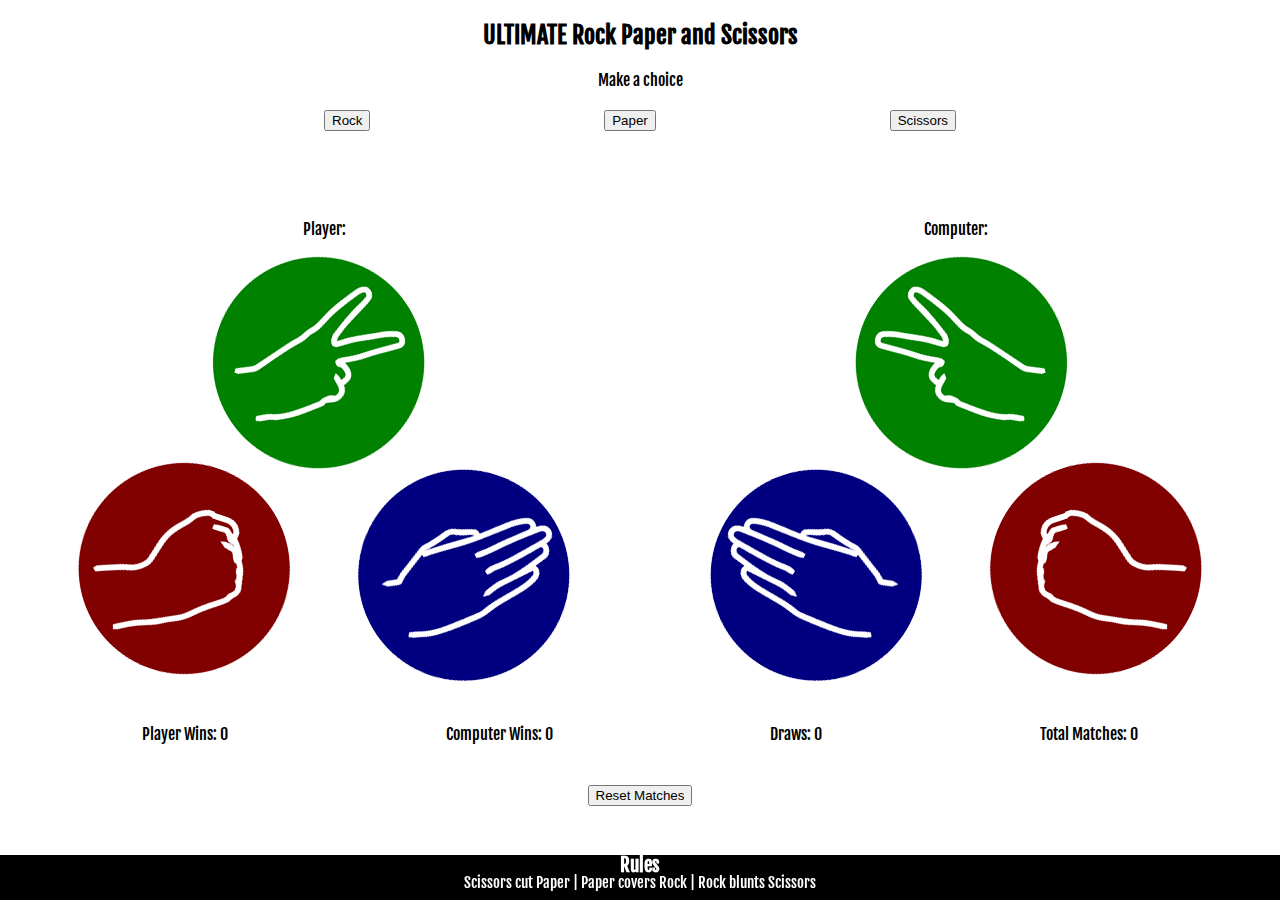
<file: index.html>
<!DOCTYPE html>
<html lang="en">
  <head>
    <meta charset="UTF-8" />
    <meta http-equiv="X-UA-Compatible" content="IE=edge" />
    <meta name="viewport" content="width=device-width, initial-scale=1.0" />
    <title>Document</title>
    <link rel="stylesheet" href="style.css" />
  </head>
  <body>
    <div class="zindex">

<h2>ULTIMATE Rock Paper and Scissors</h2>
<div class="chooseWeapon">Make a choice</div>
    <header>

      <div class="header-buttons">
        <button onclick="Rock()" id="rock">Rock</button>
        <button onclick="Paper()" id="paper">Paper</button>
        <button onclick="Scissors()" id="scissors">Scissors</button>
      </div>
    </header>
    <section>
    <p id="winnerIS"></p>
    </section>
    <main>
      <div class="player">
        <p>Player:</p>
        <img id="rspPlayerIMG" src="media/rsp.png" alt="" />
      </div>
      <div class="computer">
        <p>Computer:</p>
        <img id="rspComputerIMG" src="media/rsp.png" alt="" />
      </div>
    </main>
    <div>
      <div class="judge" >
        <p id="playerWINS">Player Wins: 0</p>
        <p id="computerWINS">Computer Wins: 0</p>
        <p id="ties">Draws: 0</p>
        <p id="totalMatches">Total Matches: 0</p>
      </div>
      <header><button id="reset" onclick="Reset()">Reset Matches</button></header>
    </div>
  </div>

    <footer>
      <h3>Rules</h3>
      <p>Scissors cut Paper | Paper covers Rock | Rock blunts Scissors</p>
    </footer>
  </body>
  <script src="script.js"></script>
</html>
</file>
<file: style.css>
@import url('https://fonts.googleapis.com/css2?family=Fjalla+One&display=swap');
body {
  font-family: "Fjalla One";
}
header {
  display: flex;
  justify-content: space-around;
  align-items: center;
  width: 100%;
}
header div {
  display: flex;
  justify-content: space-between;
  width: 50%;
  padding: 20px;
}
main {
  display: flex;
  justify-content: space-around;
}

.player {
  display: flex;
  flex-direction: column;
}
.player img {
  object-fit: contain;
  transform: scaleX(1);
}
.computer {
  display: flex;
  flex-direction: column;
}

.computer img {
  transform: scaleX(-1);
  object-fit: contain;

}
.judge {
  display: flex;
  justify-content: space-around;
  padding: 25px;
}




/* Media queries for different devices */


/* Minimalistic */
@media (max-width: 500px) {
  header div {
    width: 100%;
  }

  .player,
  .computer {
    align-items: center;
    justify-content: center;
  }

  .player img,
  .computer img {
    max-width: 100%;
    height: auto;
  }
  .judge {
    flex-direction: column;
    text-align: center;
  }
}
/* Phones */
@media (max-width: 767px) {
  header div {
    width: 110%;
  }

  .player,
  .computer {
    align-items: center;
    justify-content: center;
  }

  .player img,
  .computer img {
    max-width: 100%;
    height: auto;
  }
}

/* Tablets and above */
@media (min-width: 768px) {
  header div {
    width: 50%;
  }

  .player,
  .computer {
    align-items: center;
    justify-content: center;
  }

  .player img,
  .computer img {
    max-width: 100%;
    height: auto;
  }
}


h2 {
  text-align: center;

}
.chooseWeapon {
  display: flex;
  align-items: center;
  justify-content: center;

}

section   {
  display: flex;
  flex-direction: column;
  justify-content: center;
  align-items: center;
}

#winnerIS {
  height: 20px;
}

footer {
  position: fixed;
  left:0;
  right: 0;
  bottom: 0;
  display: flex;
  flex-direction: column;
  background-color: black;
  height: 5vh;
  padding: 0;
  margin: 0;
  color: white;
  justify-content:center;
  text-align: center;
  z-index: 10;
}
footer h3 {
  margin: 0;
  padding: 0;
  position: absolute;
  top:-2px;
  left:0;
  right: 0;



}
footer p {
  position: absolute;
  font-size: 15px;
  top:3px;
  left:0;
  right: 0;
}

.zindex {
  z-index: 100;
}
</file>
